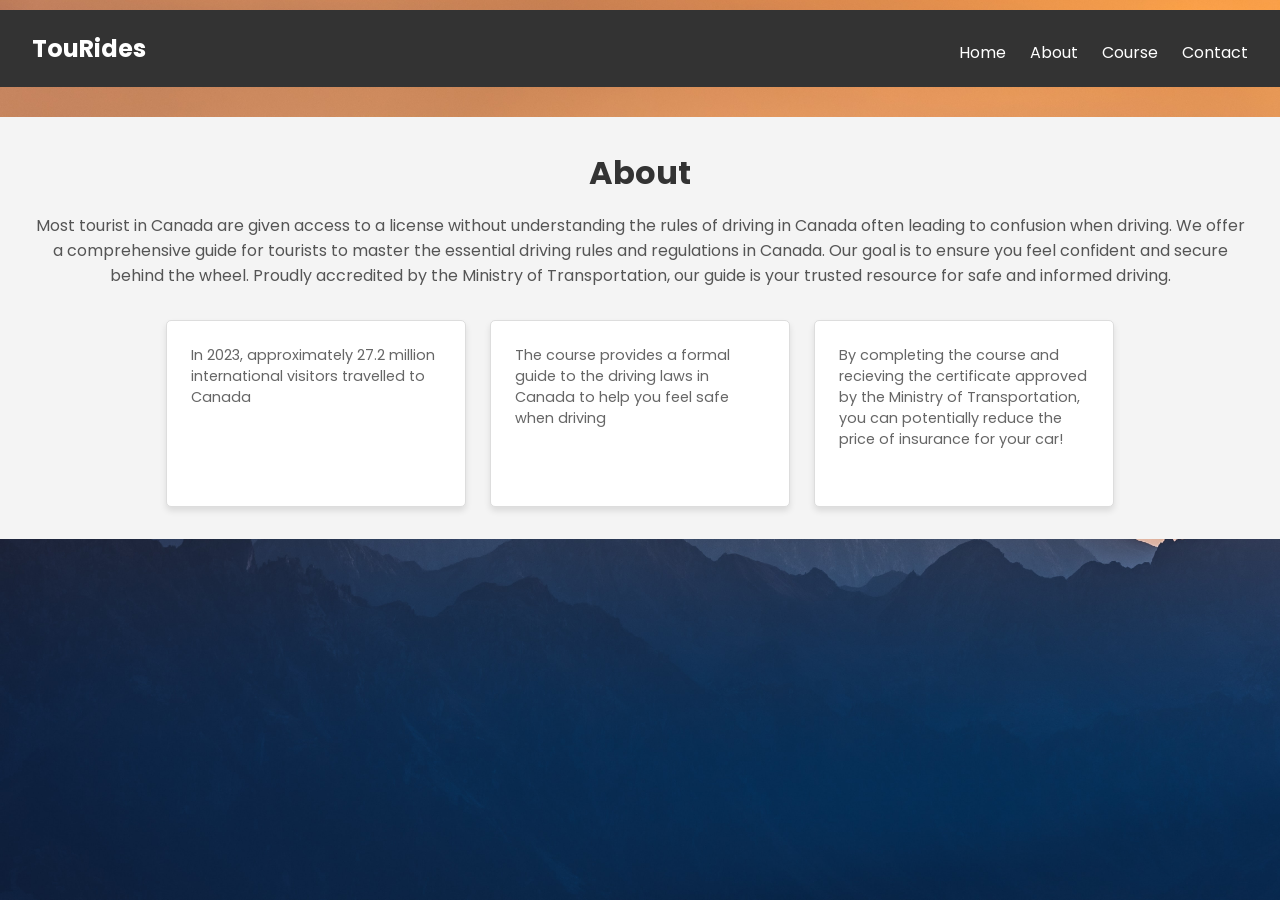
<file: frontend/info.html>
<!DOCTYPE html>
<html lang="en">
<head>
    <meta charset="UTF-8">
    <meta http-equiv="X-UA-Compatible" content="IE=edge">
    <meta name="viewport" content="width=device-width, initial-scale=1.0">
    <link rel="stylesheet" href="style.css">
    <title>Info Section</title>
</head>
<body>
    <header>
        <nav class="navbar">
            <a href="index.html" class="logo">TouRides</a>
            <ul class="nav-links">
                <li><a href="index.html">Home</a></li>
                <li><a href="info.html">About</a></li>
                <li><a href="course.html">Course</a></li>
                <li><a href="contact.html">Contact</a></li>
            </ul>
        </nav>
    </header>

    <section class="info-section">
        <div class="info-container">
            <h1>About</h1>
            <p> Most tourist in Canada are given access to a license without understanding the rules of driving in Canada often leading to confusion when driving. We offer a comprehensive guide for tourists to master the essential driving rules and regulations in Canada. Our goal is to ensure you feel confident and secure behind the wheel. Proudly accredited by the Ministry of Transportation, our guide is your trusted resource for safe and informed driving.
            </p>
            <div class="info-cards">
                <div class="card">
                    <p>In 2023, approximately 27.2 million international visitors travelled to Canada</p>
                </div>
                <div class="card">
                    <p>The course provides a formal guide to the driving laws in Canada to help you feel safe when driving</p>
                </div>
                <div class="card">
                    
                    <p>By completing the course and recieving the certificate approved by the Ministry of Transportation, you can potentially reduce the price of insurance for your car!</p>
                </div>
            </div>
        </div>
    </section>

    <footer>
    </footer>
</body>
</html>
</file>
<file: frontend/style.css>
/* POPPINS FONT */
@import url('https://fonts.googleapis.com/css2?family=Poppins:wght@400;500;600;700&display=swap');

*{  
    margin: 0;
    padding: 0;
    box-sizing: border-box;
    font-family: 'Poppins', sans-serif;
}
body{
    background: url("images/1.jpg");
    background-size: cover;
    background-repeat: no-repeat;
    background-attachment: fixed;
    overflow: hidden;
}
.wrapper{
    display: flex;
    justify-content: center;
    align-items: center;
    min-height: 110vh;
    background: rgba(39, 39, 39, 0.4);
}
.nav{
    position: fixed;
    top: 0;
    display: flex;
    justify-content: space-around;
    width: 100%;
    height: 100px;
    line-height: 100px;
    background: linear-gradient(rgba(39,39,39, 0.6), transparent);
    z-index: 100;
}
.nav-logo p{
    color: white;
    font-size: 25px;
    font-weight: 600;
}
.nav-menu ul{
    display: flex;
}
.nav-menu ul li{
    list-style-type: none;
}
.nav-menu ul li .link{
    text-decoration: none;
    font-weight: 500;
    color: #fff;
    padding-bottom: 15px;
    margin: 0 25px;
}
.link:hover, .active{
    border-bottom: 2px solid #fff;
}
.nav-button .btn{
    width: 130px;
    height: 40px;
    font-weight: 500;
    background: rgba(255, 255, 255, 0.4);
    border: none;
    border-radius: 30px;
    cursor: pointer;
    transition: .3s ease;
}
.btn:hover{
    background: rgba(255, 255, 255, 0.3);
}
#registerBtn{
    margin-left: 15px;
}
.btn.white-btn{
    background: rgba(255, 255, 255, 0.7);
}
.btn.btn.white-btn:hover{
    background: rgba(255, 255, 255, 0.5);
}
.nav-menu-btn{
    display: none;
}
.form-box{
    position: relative;
    display: flex;
    align-items: center;
    justify-content: center;
    width: 512px;
    height: 420px;
    overflow: hidden;
    z-index: 2;
}
.login-container{
    position: absolute;
    left: 4px;
    width: 500px;
    display: flex;
    flex-direction: column;
    transition: .5s ease-in-out;
}
.register-container{
    position: absolute;
    right: -520px;
    width: 500px;
    display: flex;
    flex-direction: column;
    transition: .5s ease-in-out;
}
.top span{
    color: #fff;
    font-size: small;
    padding: 10px 0;
    display: flex;
    justify-content: center;
}
.top span a{
    font-weight: 500;
    color: #fff;
    margin-left: 5px;
}
header{
    color: #fff;
    font-size: 30px;
    text-align: center;
    padding: 10px 0 30px 0;
}
.two-forms{
    display: flex;
    gap: 10px;
}
.input-field{
    font-size: 15px;
    background: rgba(255, 255, 255, 0.2);
    color: #fff;
    height: 50px;
    width: 100%;
    padding: 0 10px 0 45px;
    border: none;
    border-radius: 30px;
    outline: none;
    transition: .2s ease;
}
.input-field:hover, .input-field:focus{
    background: rgba(255, 255, 255, 0.25);
}
::-webkit-input-placeholder{
    color: #fff;
}
.input-box i{
    position: relative;
    top: -35px;
    left: 17px;
    color: #fff;
}
.submit{
    font-size: 15px;
    font-weight: 500;
    color: black;
    height: 45px;
    width: 100%;
    border: none;
    border-radius: 30px;
    outline: none;
    background: rgba(255, 255, 255, 0.7);
    cursor: pointer;
    transition: .3s ease-in-out;
}
.submit:hover{
    background: rgba(255, 255, 255, 0.5);
    box-shadow: 1px 5px 7px 1px rgba(0, 0, 0, 0.2);
}
.two-col{
    display: flex;
    justify-content: space-between;
    color: #fff;
    font-size: small;
    margin-top: 10px;
}
.two-col .one{
    display: flex;
    gap: 5px;
}
.two label a{
    text-decoration: none;
    color: #fff;
}
.two label a:hover{
    text-decoration: underline;
}
@media only screen and (max-width: 786px){
    .nav-button{
        display: none;
    }
    .nav-menu.responsive{
        top: 100px;
    }
    .nav-menu{
        position: absolute;
        top: -800px;
        display: flex;
        justify-content: center;
        background: rgba(255, 255, 255, 0.2);
        width: 100%;
        height: 90vh;
        backdrop-filter: blur(20px);
        transition: .3s;
    }
    .nav-menu ul{
        flex-direction: column;
        text-align: center;
    }
    .nav-menu-btn{
        display: block;
    }
    .nav-menu-btn i{
        font-size: 25px;
        color: #fff;
        padding: 10px;
        background: rgba(255, 255, 255, 0.2);
        border-radius: 50%;
        cursor: pointer;
        transition: .3s;
    }
    .nav-menu-btn i:hover{
        background: rgba(255, 255, 255, 0.15);
    }
}
@media only screen and (max-width: 540px) {
    .wrapper{
        min-height: 100vh;
    }
    .form-box{
        width: 100%;
        height: 500px;
    }
    .register-container, .login-container{
        width: 100%;
        padding: 0 20px;
    }
    .register-container .two-forms{
        flex-direction: column;
        gap: 0;
    }
}

/* Navbar Styles */
.navbar {
  display: flex;
  justify-content: space-between;
  align-items: center;
  padding: 1rem 2rem;
  background-color: #333;
  color: #fff;
}

.navbar .logo {
  font-size: 1.5rem;
  font-weight: bold;
  text-decoration: none;
  color: #fff;
}

.navbar .nav-links {
  list-style: none;
  display: flex;
  gap: 1.5rem;
}

.navbar .nav-links a {
  text-decoration: none;
  color: #fff;
  font-size: 1rem;
}

/* Info Section */
.info-section {
  background-color: #f4f4f4;
  padding: 2rem;
  text-align: center;
}

.info-section h1 {
  font-size: 2rem;
  margin-bottom: 1rem;
  color: #333;
}

.info-section p {
  font-size: 1rem;
  color: #555;
  margin-bottom: 2rem;
}

.info-cards {
  display: flex;
  justify-content: center;
  gap: 1.5rem;
}

.card {
  background-color: #fff;
  padding: 1.5rem;
  border: 1px solid #ddd;
  border-radius: 5px;
  width: 300px;
  text-align: left;
  box-shadow: 0 4px 6px rgba(0, 0, 0, 0.1);
}

.card h3 {
  font-size: 1.2rem;
  margin-bottom: 0.5rem;
  color: #222;
}

.card p {
  font-size: 0.9rem;
  color: #666;
}
</file>
